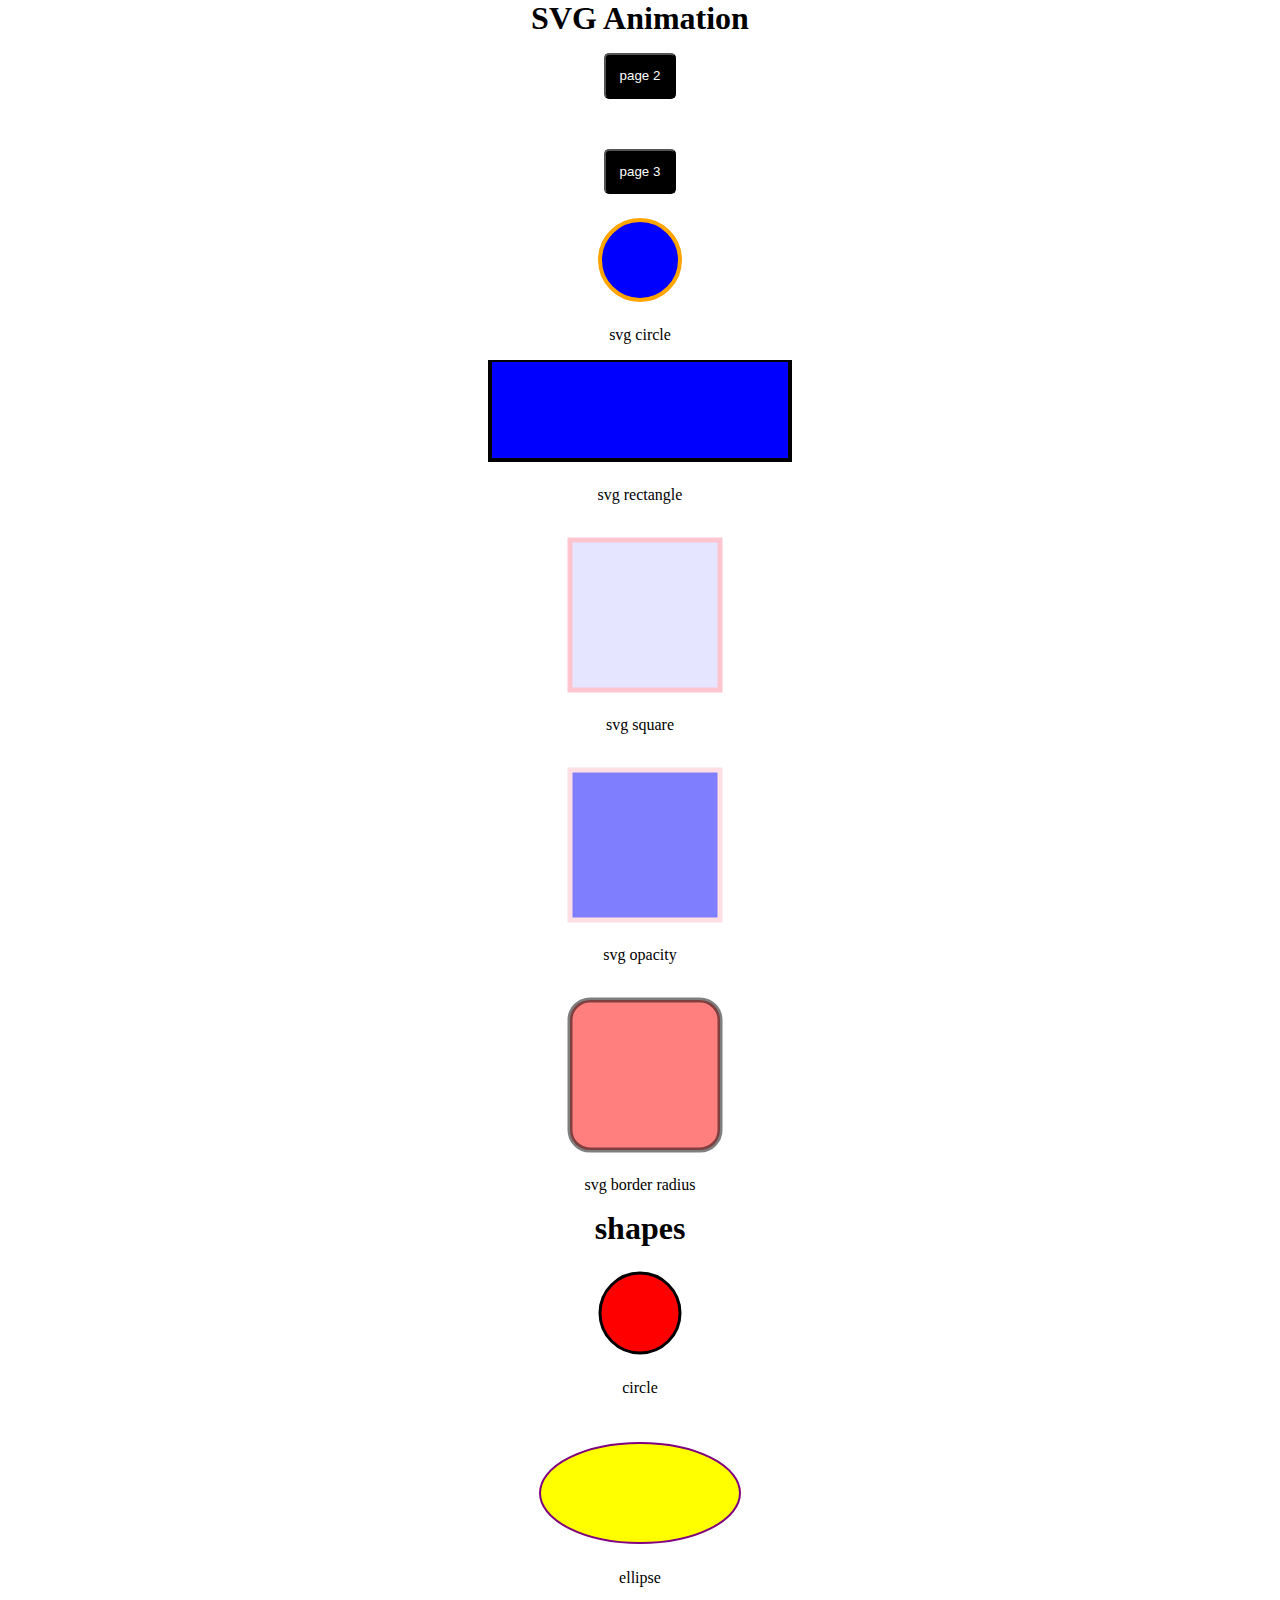
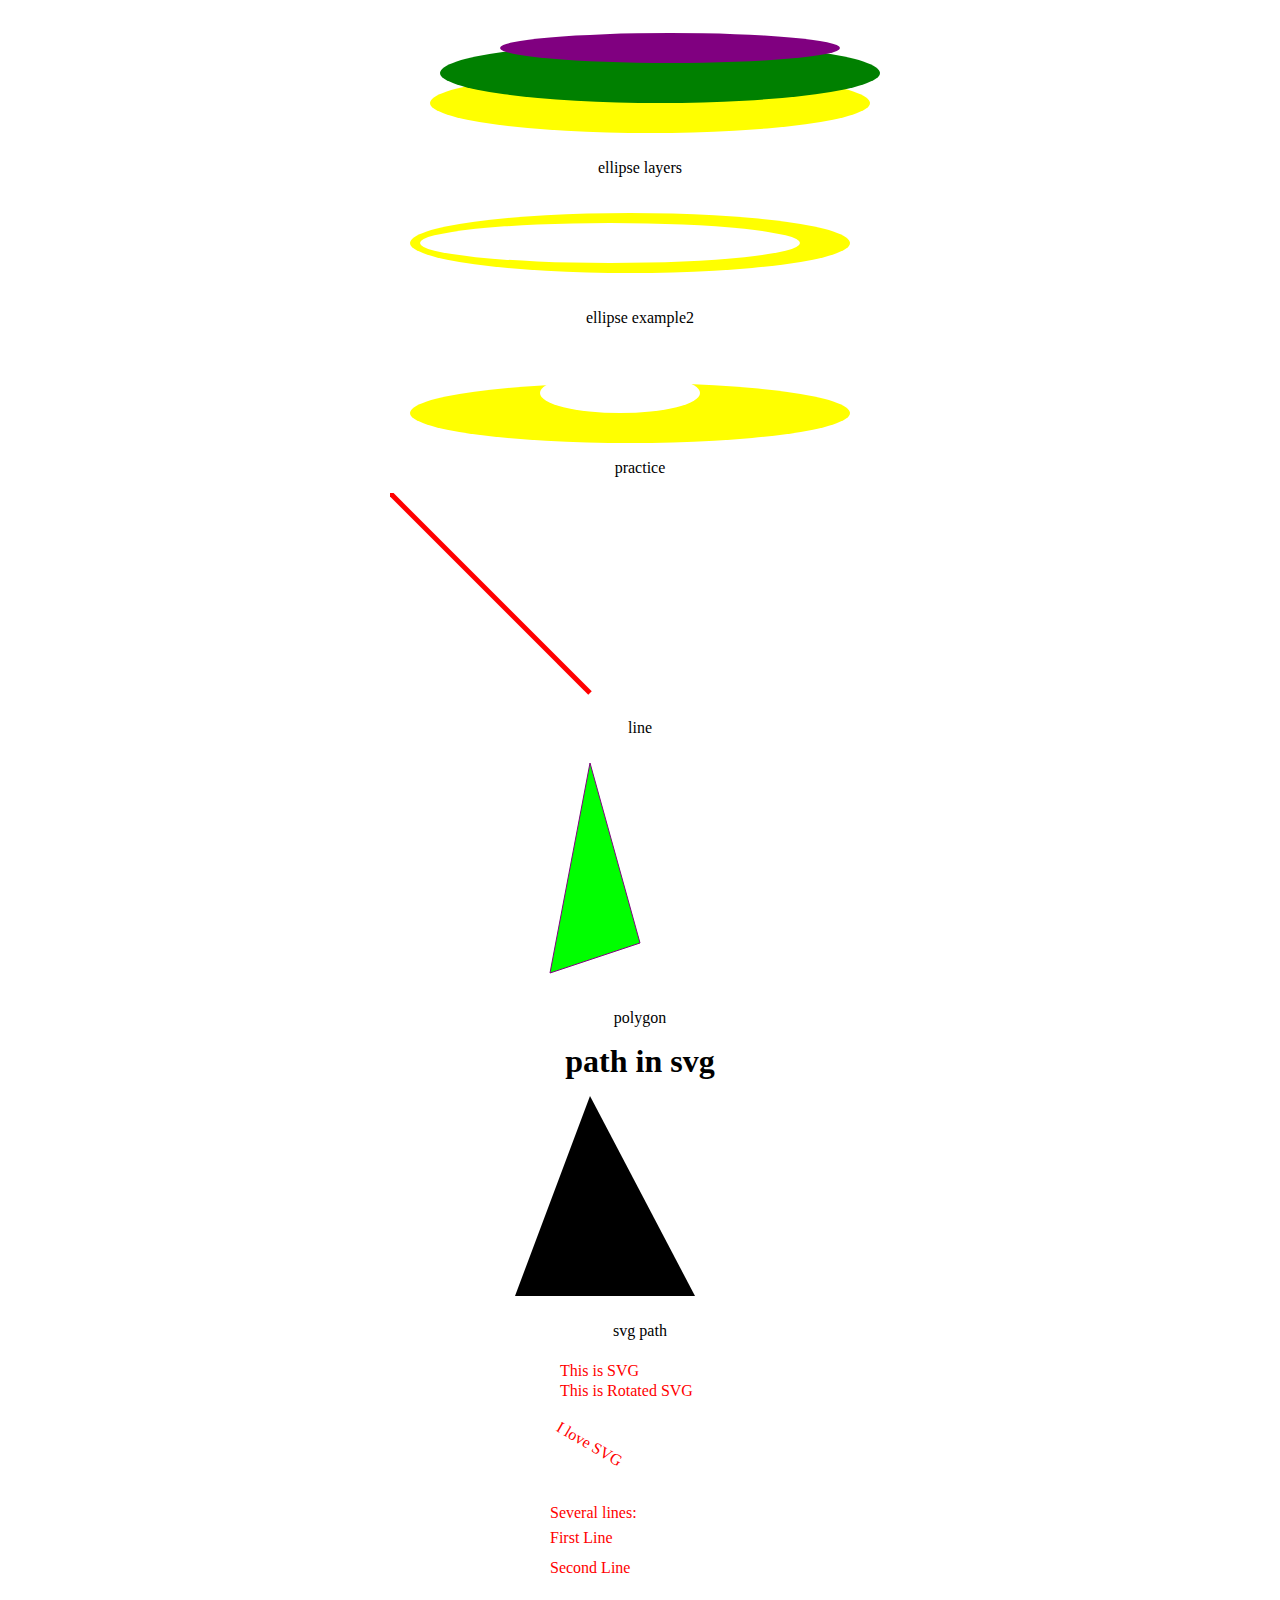
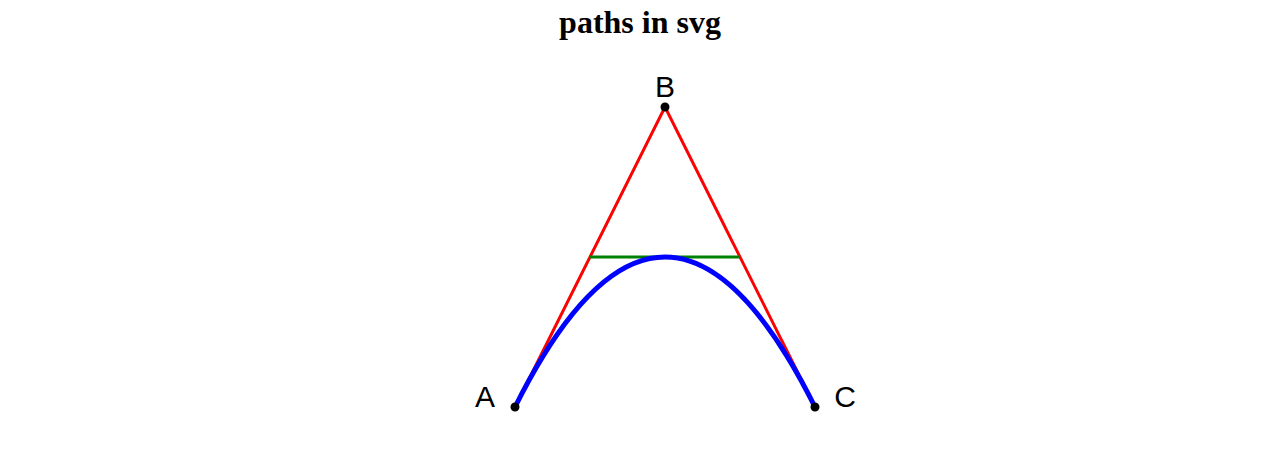
<file: index.html>
<!DOCTYPE html>
<html lang="en">
  <head>
    <meta charset="UTF-8" />
    <meta name="viewport" content="width=device-width, initial-scale=1.0" />
    <title>Animation</title>
    <link rel="stylesheet" href="style.css" />
  </head>
  <body>
    <div class="center">
      <h1>SVG Animation</h1>

      <a href="./page2.html"><button class="btn">page 2</button></a><br>
      <a href="./page3.html"><button class="btn">page 3</button></a>
      <!-- <a href="./product.html"><button class="btn">product</button></a> -->

      <!-- svg circle -->
      <svg width="100" height="100">
        <circle
          cx="50"
          cy="50"
          r="40"
          stroke="orange"
          stroke-width="4"
          fill="blue"
        />
      </svg>
      <p>svg circle</p>
      <!-- svg rect -->
      <svg width="400" height="110">
        <rect
          x="50"
          width="300"
          height="100"
          fill="blue"
          stroke="black"
          stroke-width="4"
        />
      </svg>
      <p>svg rectangle</p>
      <!-- svg square -->
      <svg width="400" height="180">
        <rect
          x="130"
          y="20"
          height="150"
          width="150"
          style="
            fill: blue;
            stroke: pink;
            stroke-width: 5;
            fill-opacity: 0.1;
            stroke-opacity: 0.9;
          "
        />
      </svg>
      <p>svg square</p>

      <!-- opacity -->
      <svg height="180" width="400">
        <rect
          width="150"
          height="150"
          x="130"
          y="20"
          fill="blue"
          stroke="pink"
          stroke-width="5"
          opacity="0.5"
        />
      </svg>
      <p>svg opacity</p>

      <!-- border radius -->
      <svg width="400" height="180">
        <rect
          width="150"
          height="150"
          x="130"
          y="20"
          rx="20"
          ry="20"
          fill="red"
          stroke="black"
          stroke-width="5"
          style="fill-opacity: 0.5; stroke-opacity: 0.5"
        />
      </svg>
      <p>svg border radius</p>

      <!-- shapes -->
      <h1>shapes</h1>
      <!-- circle -->
      <svg width="100" height="100">
        <circle
          cx="50"
          cy="50"
          r="40"
          fill="red"
          stroke="black"
          stroke-width="3"
        />
      </svg>
      <p>circle</p>

      <!-- ellipse -->
      <svg width="500" height="140">
        <ellipse
          cx="250"
          cy="80"
          rx="100"
          ry="50"
          style="fill: yellow; stroke: purple; stroke-width: 2"
        />
      </svg>
      <p>ellipse</p>

      <!-- another ellipse -->
      <svg width="500" height="140">
        <ellipse cx="260" cy="100" rx="220" ry="30" style="fill: yellow" />
        <ellipse cx="270" cy="70" rx="220" ry="30" style="fill: green" />
        <ellipse cx="280" cy="45" rx="170" ry="15" style="fill: purple" />
      </svg>
      <p>ellipse layers</p>
      <!-- another ellipse -->
      <svg height="100" width="500">
        <ellipse cx="240" cy="50" rx="220" ry="30" fill="yellow" />
        <ellipse cx="220" cy="50" rx="190" ry="20" fill="white" />
      </svg>

      <p>ellipse example2</p>

      <svg height="100" width="500">
        <ellipse cx="240" cy="70" rx="220" ry="30" fill="yellow" />
        <ellipse cx="230" cy="50" rx="80" ry="20" fill="white" />
      </svg>
      <p>practice</p>

      <!-- svg line -->
      <svg height="210" width="500">
        <line x1="0" y1="0" x2="200" y2="200" stroke="red" stroke-width="5" />
      </svg>
      <p>line</p>

      <!-- polygon -->
      <svg height="240" width="500">
        <polygon
          points="200,10 250, 190 160, 220"
          style="fill: lime; stroke: purple; stroke-width: 1"
        />
      </svg>
      <p>polygon</p>

      <!-- path -->
      <h1>path in svg</h1>
      <svg height="210" width="400">
        <path d="M150 0 L75 200 L255 200 Z" />
      </svg>
      <p>svg path</p>

      <!-- svg text -->
      <svg height="50" width="200">
        <text x="20" y="20" fill="red">This is SVG</text>
        <text x="20" y="40" fill="red" translate="rotate(30, 20, 40)">
          This is Rotated SVG
        </text>
      </svg>
      <svg height="60" width="200">
        <text x="0" y="15" fill="red" transform="rotate(30 20,40)">
          I love SVG
        </text>
      </svg>

      <svg height="90" width="200">
        <text x="10" y="20" style="fill: red">
          Several lines:
          <tspan x="10" y="45">First Line</tspan>
          <tspan x="10" y="75">Second Line</tspan>
        </text>
      </svg>

      <!-- path exampe -->
      <h1>paths in svg</h1>
      <svg height="400" width="450">
        <path
          id="lineAB"
          d="M 100 350 l 150 -300"
          stroke="red"
          stroke-width="3"
          fill="none"
        />
        <path
          id="lineBC"
          d="M 250 50 l 150 300"
          stroke="red"
          stroke-width="3"
          fill="none"
        />
        <path
          d="M 175 200 l 150 0"
          stroke="green"
          stroke-width="3"
          fill="none"
        />
        <path
          d="M 100 350 q 150 -300 300 0"
          stroke="blue"
          stroke-width="5"
          fill="none"
        />
        <!-- Mark relevant points -->
        <g stroke="black" stroke-width="3" fill="black">
          <circle id="pointA" cx="100" cy="350" r="3" />
          <circle id="pointB" cx="250" cy="50" r="3" />
          <circle id="pointC" cx="400" cy="350" r="3" />
        </g>
        <!-- Label the points -->
        <g
          font-size="30"
          font-family="sans-serif"
          fill="black"
          stroke="none"
          text-anchor="middle"
        >
          <text x="100" y="350" dx="-30">A</text>
          <text x="250" y="50" dy="-10">B</text>
          <text x="400" y="350" dx="30">C</text>
        </g>
      </svg>
    </div>
  </body>
</html>
</file>
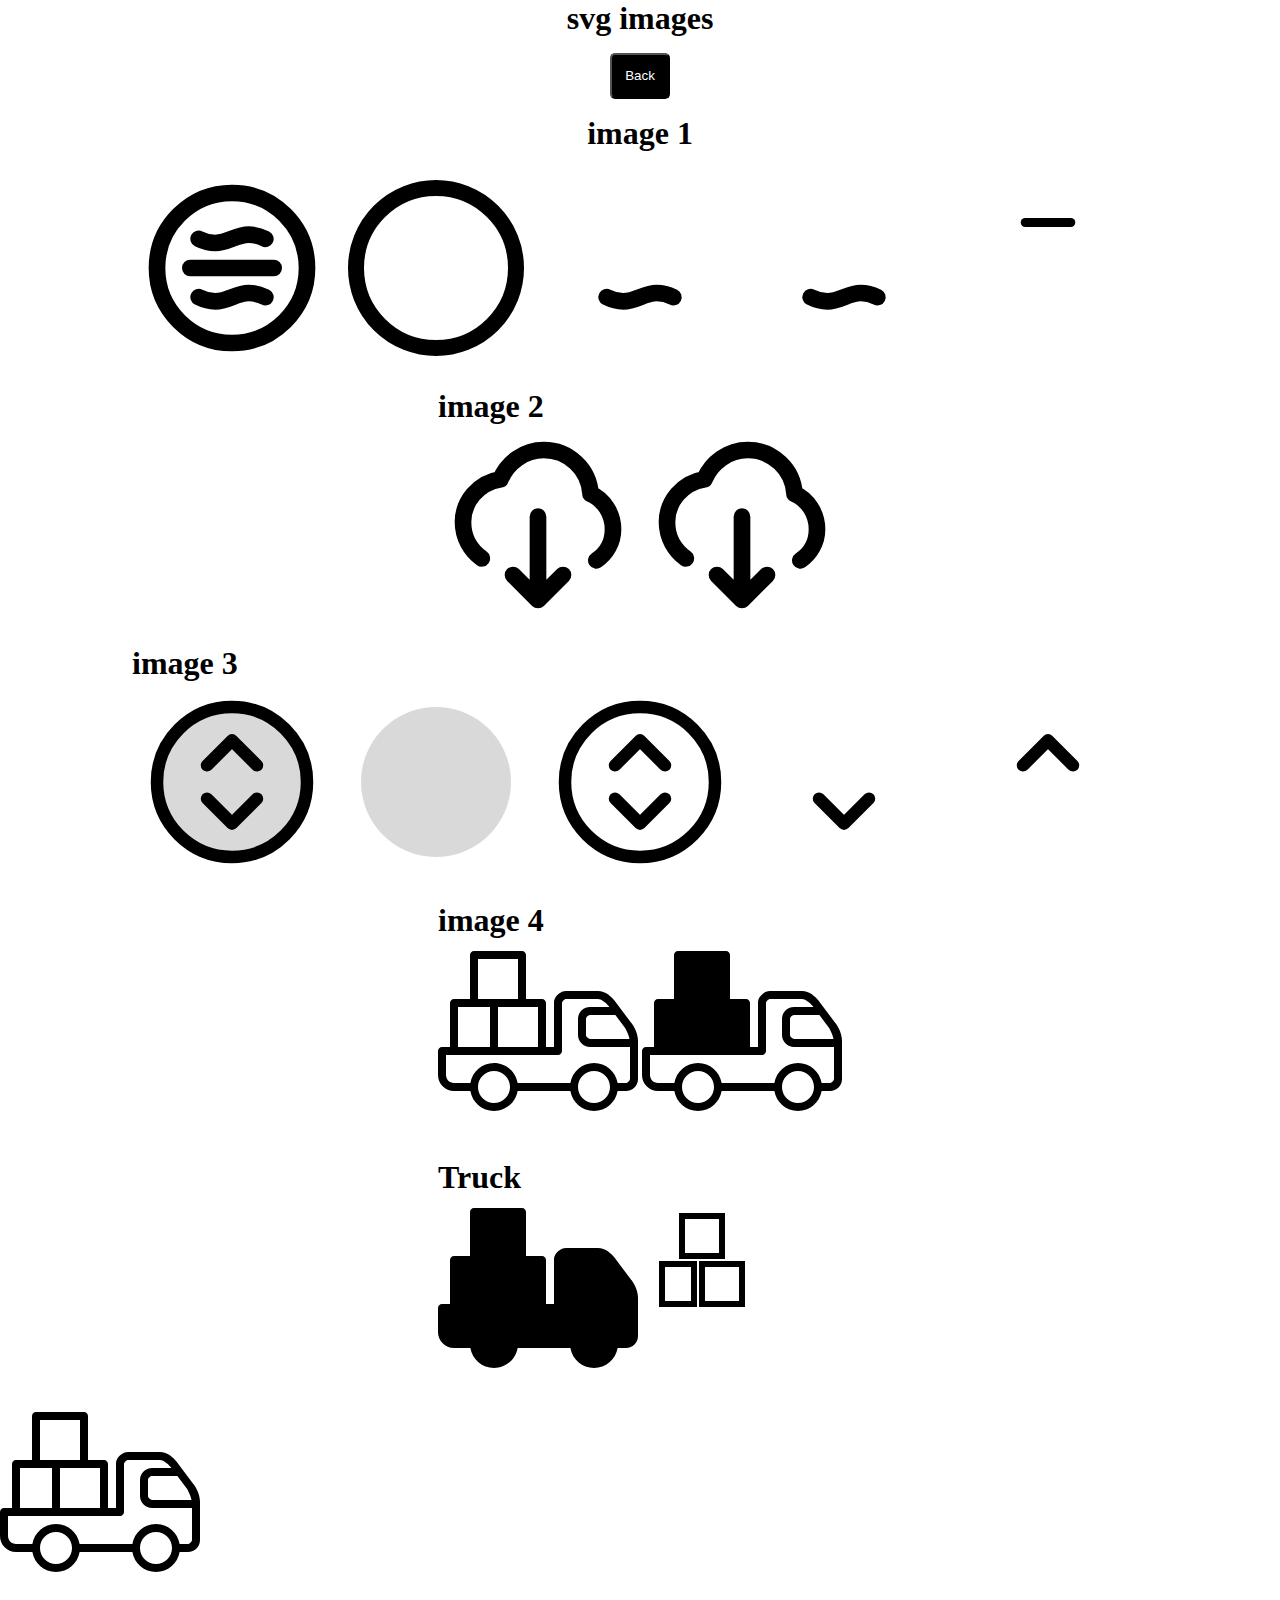
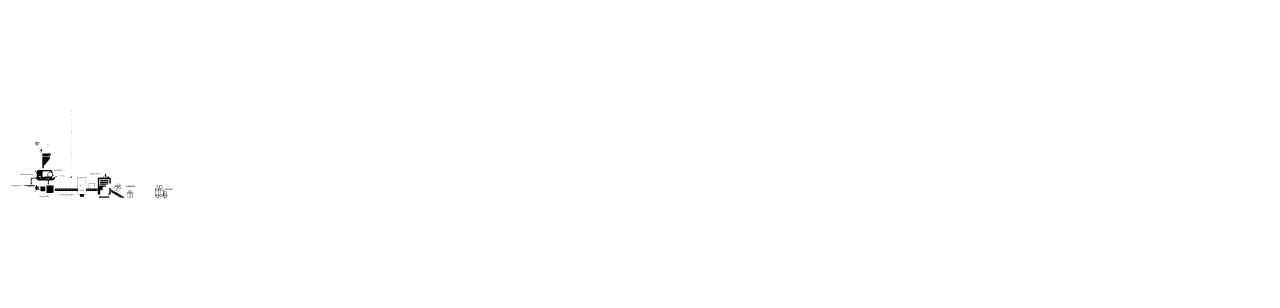
<file: page2.html>
<!DOCTYPE html>
<html lang="en">
<head>
    <meta charset="UTF-8">
    <meta name="viewport" content="width=device-width, initial-scale=1.0">
    <title>page2</title>
    <link rel="stylesheet" href="style.css">
</head>
<body>
    <div class="center">
        <h1>svg images</h1>
        <a href="/"><button class="btn">Back</button></a>
        <h1>image 1</h1>
        <section>
            <img src="/images/circle-heat-svgrepo-com (1).svg" alt="img" height="200" width="200">
            <img src="/images/circle.svg" alt="" height="200" width="200">
            <img src="/images/curve.svg" alt="" height="200" width="200">
            <img src="/images/lower-curve.svg" alt="" height="200" width="200">
            <img src="/images/main-circle.svg" alt="" height="200" width="200">
        </section>

        <section>
            <h1>image 2</h1>
            <img src="/images/cloud-arrow-down-svgrepo-com.svg" alt="cloud" height="200" width="200">
            <img src="/images/cloud.svg" alt="cloud" height="200" width="200" class="cloud">
            <img src="/images/arrow.svg" alt="cloud" height="200" width="200" class="cloud-arrow">
        </section>

        
        <section>
            <h1>image 3</h1>
            <img src="/images/resize-circle-vertical-svgrepo-com.svg" alt="cloud" height="200" width="200">
            <img src="/images/only-circle.svg" alt="cloud" height="200" width="200">
            <img src="/images/only-circle2.svg" alt="cloud" height="200" width="200">
            <img src="/images/arrow1.svg" alt="cloud" height="200" width="200">
            <img src="/images/arrow2.svg" alt="cloud" height="200" width="200">
        </section>

        <section>
            <h1>image 4</h1>
            <img src="/images/truck-weight-max-loading-svgrepo-com.svg" alt="truck" height="200" width="200" class="truck-2">
            <img src="/images/truck only.svg" alt="truck" height="200" width="200" class="truck-only">
            <img src="/images/box.svg" alt="truck" height="200" width="200" class="boxes">
        </section>

        <section>
            <h1>Truck</h1>
            <img src="/images/truck2.svg" alt="truck" height="200" width="200">
            <img src="/images/3box.svg" alt="truck" height="200" width="200">
            <!-- <img src="/images/truck only.svg" alt="truck" height="200" width="200">
            <img src="/images/box.svg" alt="truck" height="200" width="200"> -->
        </section>
    </div>

    <div class="road">
        <img src="/images/truck-weight-max-loading-svgrepo-com.svg" alt="truck" height="200" width="200" class="truck">
    </div>

    <div>
        <img src="/images/login_bg1.svg" alt="login-bg" width="300" height="300">
    </div>
</body>
</html>
</file>
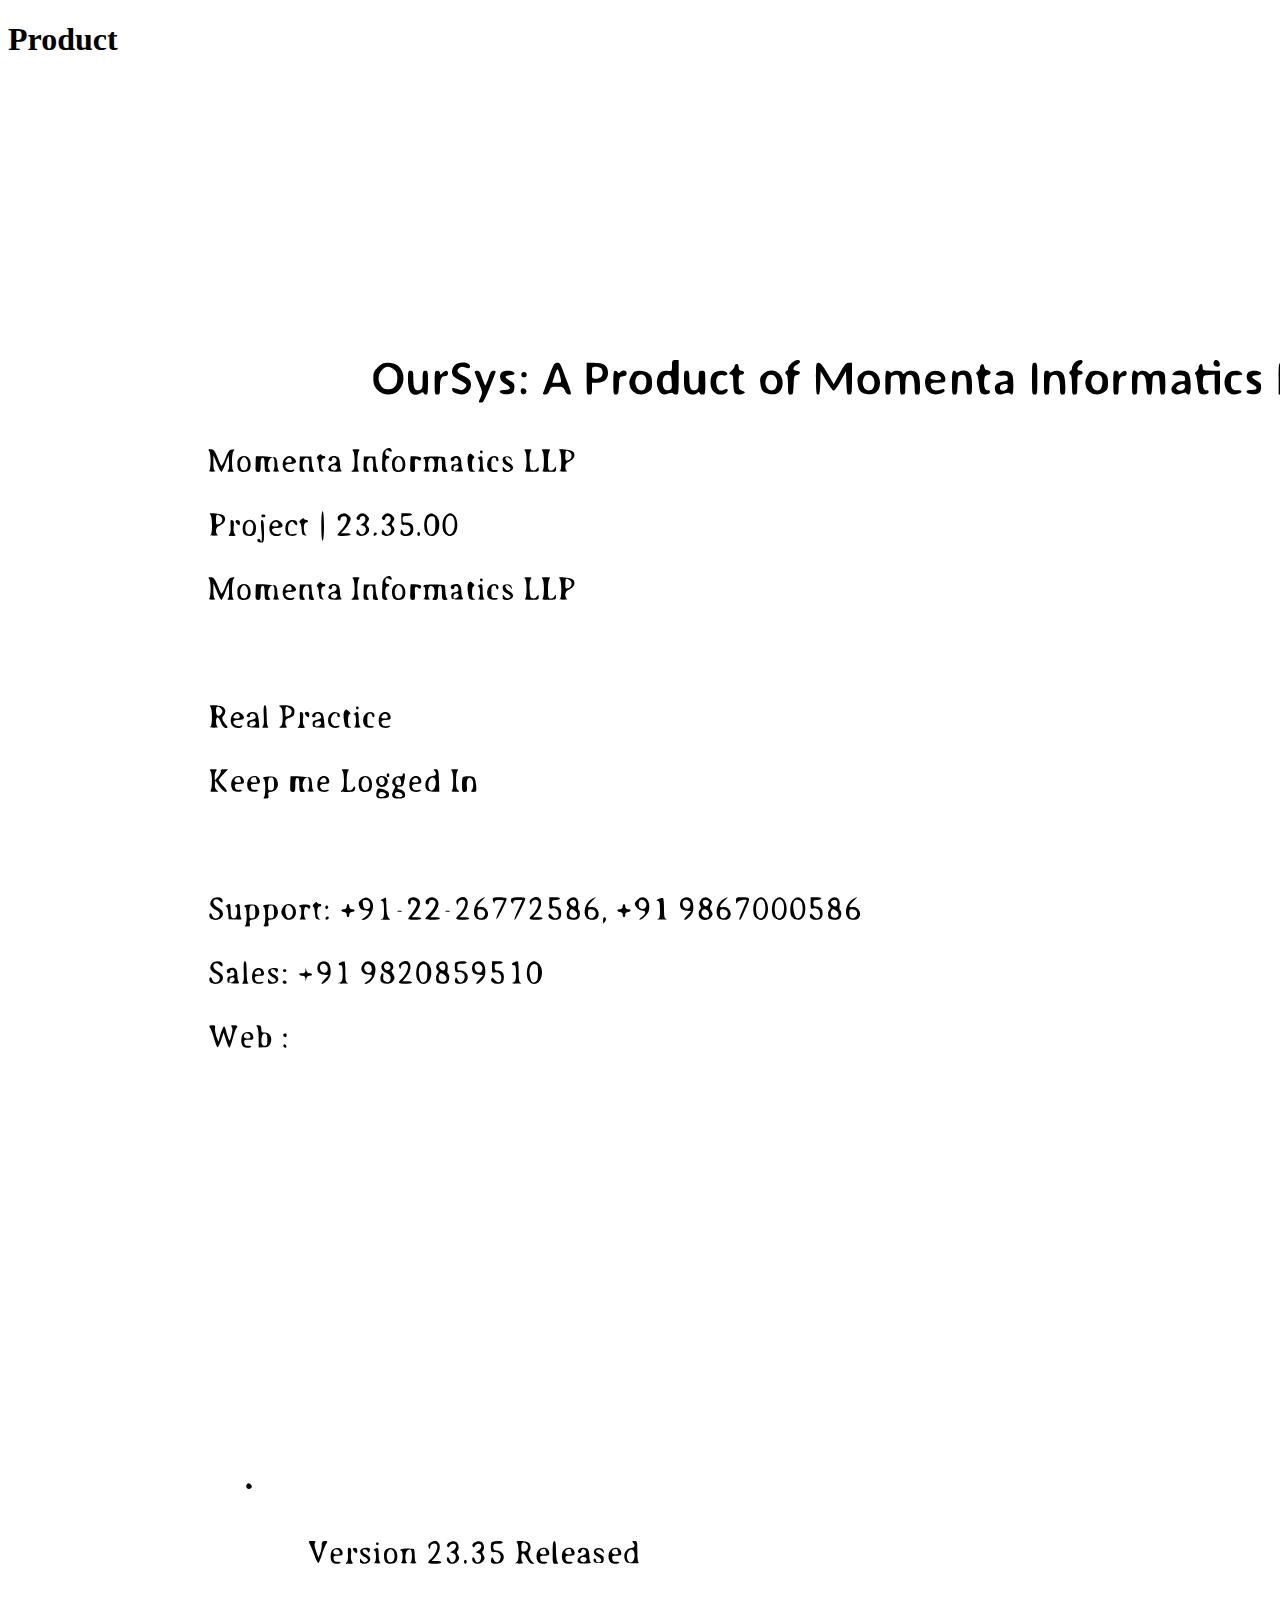
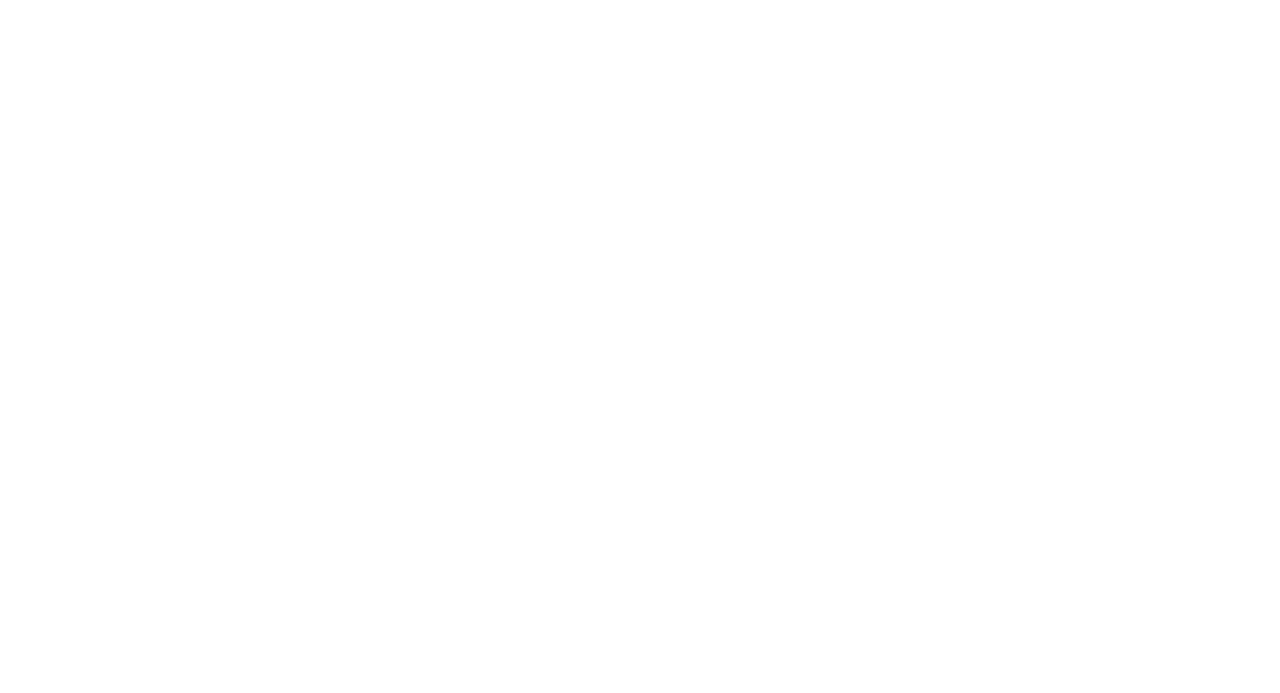
<file: product.html>
<!DOCTYPE html>
<html lang="en">
<head>
    <meta charset="UTF-8">
    <meta name="viewport" content="width=device-width, initial-scale=1.0">
    <title>Product</title>
</head>
<body>
    <h1>Product</h1>
    <img src="/images/product.svg" alt="product images">
</body>
</html>
</file>
<file: style.css>
*{
    margin: 0;
    padding: 0;
    box-sizing: border-box;
}

.center{
    display: flex;
    justify-content: center;
    align-items: center;
    flex-direction: column;
    gap: 1rem;
}

.btn{
    padding: 1em;
    background-color: black;
    color: white;
    border-radius: 5px;
    cursor: pointer;
}

.cloud{
    position: absolute;
}

.cloud-arrow{
    position: relative;
    left: 0;
    animation-name: move;
    animation-duration: 2s;
    animation-iteration-count: infinite;
    animation-timing-function: linear;
}

.truck-only{
    position: absolute;
    /* animation-name: stop; */
    animation-duration: 5s;
    animation-iteration-count: infinite;
    animation-timing-function: linear;
    cursor: pointer;
}

.truck{
    animation-name: drive;
    animation-duration: 5s;
    animation-iteration-count: infinite;
    animation-timing-function: linear;
    cursor: pointer;
}

.truck:hover{
    animation-play-state: paused;
}


@keyframes move {
    0% {
      left: 0;
    }
    50% {
      left: 50%;
    }
  }

  @keyframes stop {
    0% {
        margin-left: 0;
      }
      50% {
          margin-left: 50%;
        }
  }

  @keyframes drive {
    0% {
      margin-left: 0;
    }
    25% {
        margin-left: 25%;
    }
    50% {
        margin-left: 50%;
      }
      75% {
          margin-left: 75%;
      }
      100% {
          margin-left: 80%;
      }
  }
  

  .product{
    width: 100%;
    height: 40svh;
    /* color: #9A2D2F; */
  }
</file>
